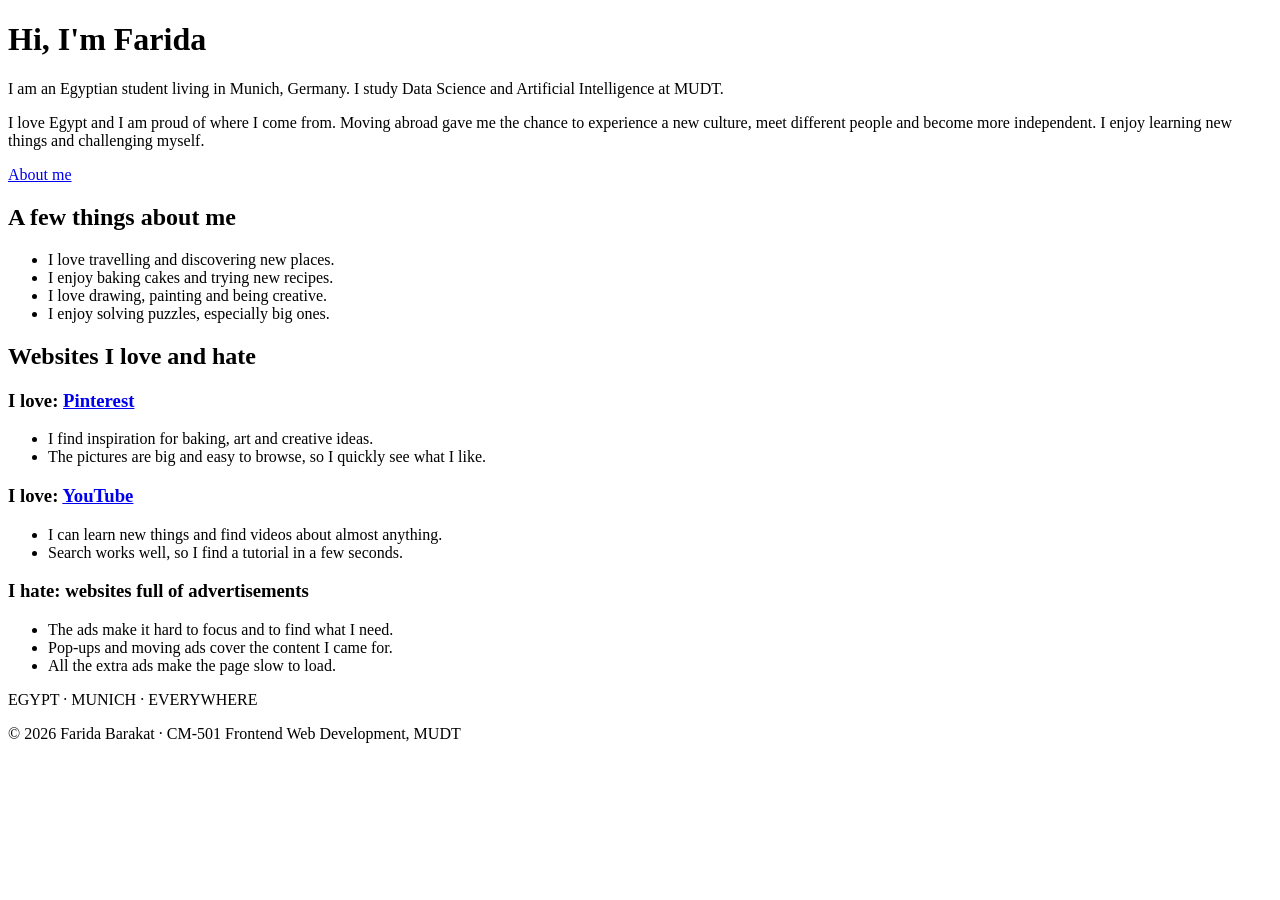
<file: epa1-profile-site/index.html>
<!DOCTYPE html>
<html lang="en">
<head>
    <meta charset="UTF-8">
    <meta name="viewport" content="width=device-width, initial-scale=1.0">
    <title>Farida – Home</title>
</head>
<body>
    <h1>Hi, I'm Farida</h1>
    <p>
        I am an Egyptian student living in Munich, Germany. I study Data Science and Artificial Intelligence at MUDT.
    </p>
    <p>
        I love Egypt and I am proud of where I come from. Moving abroad gave me the chance to experience a new culture,
        meet different people and become more independent. I enjoy learning new things and challenging myself.
    </p>
    <p>
        <a href="about.html">About me</a>
    </p>

    <h2>A few things about me</h2>
    <ul>
        <li>I love travelling and discovering new places.</li>
        <li>I enjoy baking cakes and trying new recipes.</li>
        <li>I love drawing, painting and being creative.</li>
        <li>I enjoy solving puzzles, especially big ones.</li>
    </ul>

    <h2>Websites I love and hate</h2>

    <h3>I love: <a href="https://www.pinterest.com/">Pinterest</a></h3>
    <ul>
        <li>I find inspiration for baking, art and creative ideas.</li>
        <li>The pictures are big and easy to browse, so I quickly see what I like.</li>
    </ul>

    <h3>I love: <a href="https://www.youtube.com/">YouTube</a></h3>
    <ul>
        <li>I can learn new things and find videos about almost anything.</li>
        <li>Search works well, so I find a tutorial in a few seconds.</li>
    </ul>

    <h3>I hate: websites full of advertisements</h3>
    <ul>
        <li>The ads make it hard to focus and to find what I need.</li>
        <li>Pop-ups and moving ads cover the content I came for.</li>
        <li>All the extra ads make the page slow to load.</li>
    </ul>

    <footer>
        <p>EGYPT · MUNICH · EVERYWHERE</p>
        <p>© 2026 Farida Barakat · CM-501 Frontend Web Development, MUDT</p>
    </footer>
</body>
</html>
</file>
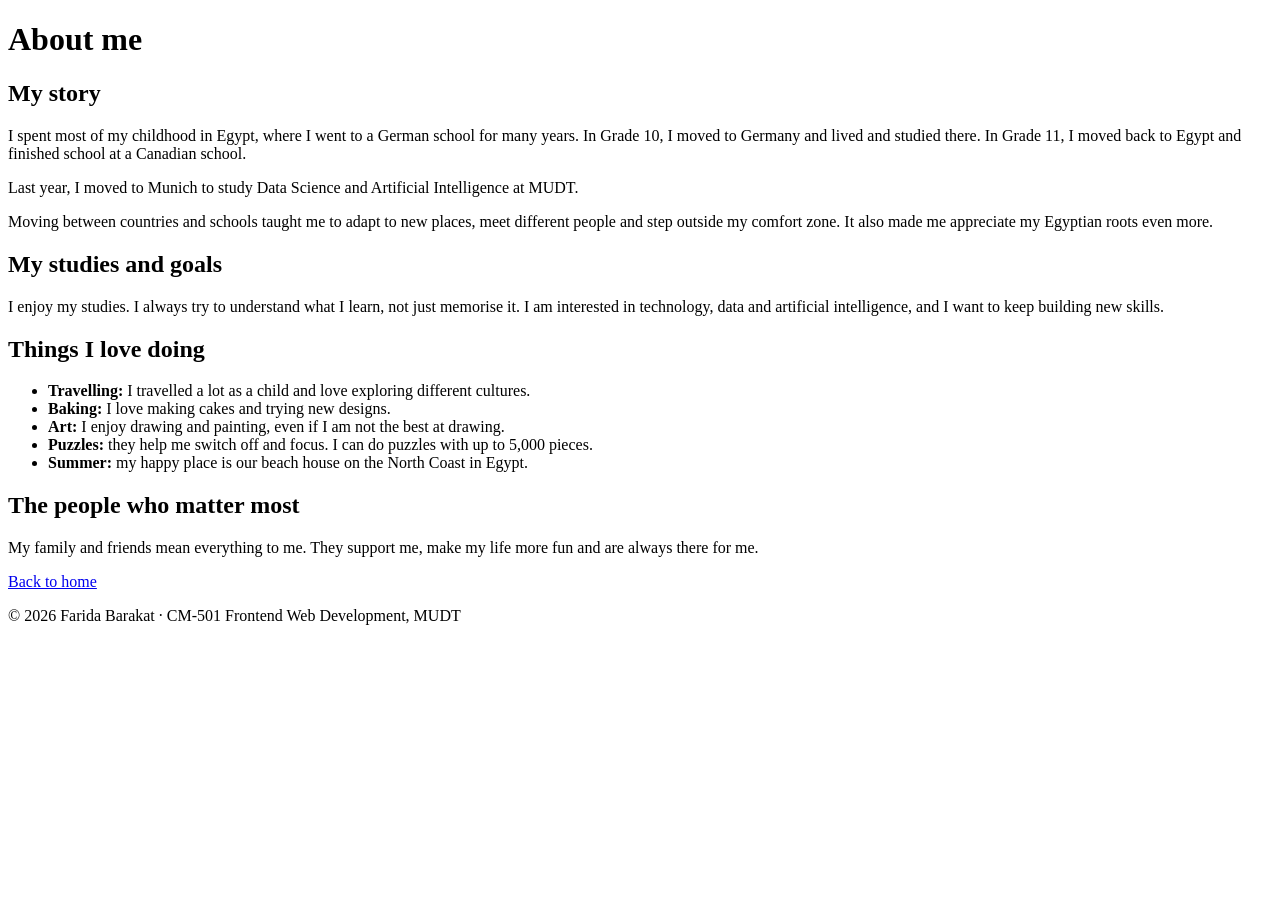
<file: epa1-profile-site/about.html>
<!DOCTYPE html>
<html lang="en">
<head>
    <meta charset="UTF-8">
    <meta name="viewport" content="width=device-width, initial-scale=1.0">
    <title>Farida – About</title>
</head>
<body>
    <h1>About me</h1>

    <h2>My story</h2>
    <p>
        I spent most of my childhood in Egypt, where I went to a German school for many years.
        In Grade 10, I moved to Germany and lived and studied there.
        In Grade 11, I moved back to Egypt and finished school at a Canadian school.
    </p>
    <p>
        Last year, I moved to Munich to study Data Science and Artificial Intelligence at MUDT.
    </p>
    <p>
        Moving between countries and schools taught me to adapt to new places, meet different people
        and step outside my comfort zone. It also made me appreciate my Egyptian roots even more.
    </p>

    <h2>My studies and goals</h2>
    <p>
        I enjoy my studies. I always try to understand what I learn, not just memorise it.
        I am interested in technology, data and artificial intelligence, and I want to keep building new skills.
    </p>

    <h2>Things I love doing</h2>
    <ul>
        <li><strong>Travelling:</strong> I travelled a lot as a child and love exploring different cultures.</li>
        <li><strong>Baking:</strong> I love making cakes and trying new designs.</li>
        <li><strong>Art:</strong> I enjoy drawing and painting, even if I am not the best at drawing.</li>
        <li><strong>Puzzles:</strong> they help me switch off and focus. I can do puzzles with up to 5,000 pieces.</li>
        <li><strong>Summer:</strong> my happy place is our beach house on the North Coast in Egypt.</li>
    </ul>

    <h2>The people who matter most</h2>
    <p>
        My family and friends mean everything to me. They support me, make my life more fun
        and are always there for me.
    </p>

    <p>
        <a href="index.html">Back to home</a>
    </p>
    <footer>
        <p>© 2026 Farida Barakat · CM-501 Frontend Web Development, MUDT</p>
    </footer>
</body>
</html>
</file>
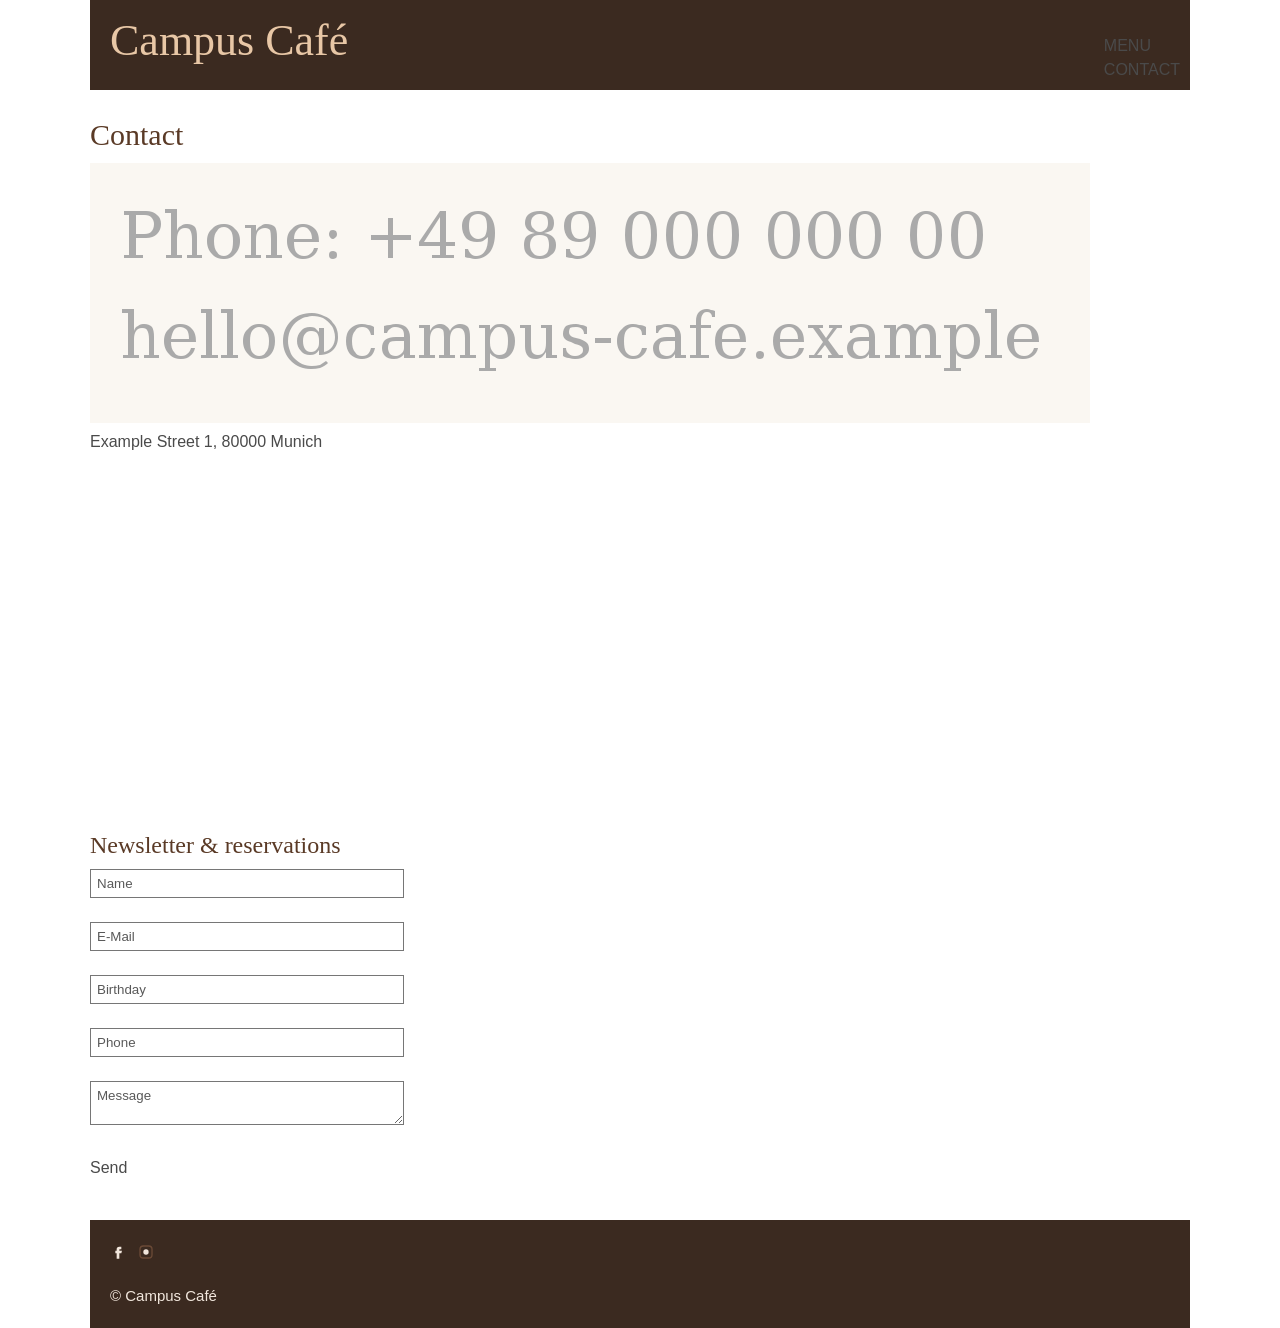
<file: epa2-campus-cafe/contact.html>
<!DOCTYPE html>
<html lang="en">
<head>
<meta charset="utf-8">
<meta name="viewport" content="width=device-width, initial-scale=1">
<title>Contact – Campus Café</title>
<link rel="stylesheet" href="before.css">
</head>
<body>
<!-- EPA 2 starter kit (CM-501). Built badly ON PURPOSE. Repair it: see epa2-assessment-brief. -->
<div id="wrap">
  <div class="top">
    <div class="logo">Campus Café</div>
    <div class="nav">
      <div onclick="location.href='menu.html'">MENU</div>
      <div onclick="location.href='contact.html'">CONTACT</div>
    </div>
  </div>
  <h1 class="h">Contact</h1>
  <img src="img/contact.png">
  <div>Example Street 1, 80000 Munich</div>
  <br>
  <iframe src="https://maps.google.com/maps?q=Munich&z=12&output=embed" width="1100" height="320" style="border:0"></iframe>

  <div class="h" style="font-size:24px">Newsletter &amp; reservations</div>
  <form action="https://campus-cafe.example/subscribe" method="get">
    <input type="text" name="name" placeholder="Name"><br><br>
    <input type="text" name="email" placeholder="E-Mail"><br><br>
    <input type="text" name="birthday" placeholder="Birthday"><br><br>
    <input type="text" name="phone" placeholder="Phone"><br><br>
    <textarea name="msg" placeholder="Message"></textarea><br><br>
    <div class="btn2" onclick="this.closest('form').submit()">Send</div>
  </form>
  <div class="foot">
    <a href="#"><svg viewBox="0 0 24 24"><path d="M14 8h3V4h-3c-2.8 0-4 1.7-4 4v2H8v4h2v8h4v-8h3l1-4h-4V8.5c0-.4.2-.5.5-.5z"/></svg></a>
    <a href="#"><svg viewBox="0 0 24 24"><circle cx="12" cy="12" r="4"/><rect x="3" y="3" width="18" height="18" rx="5" fill="none" stroke="#6b4a36" stroke-width="2"/></svg></a>
    <br><br>© Campus Café
  </div>
</div>
</body>
</html>
</file>
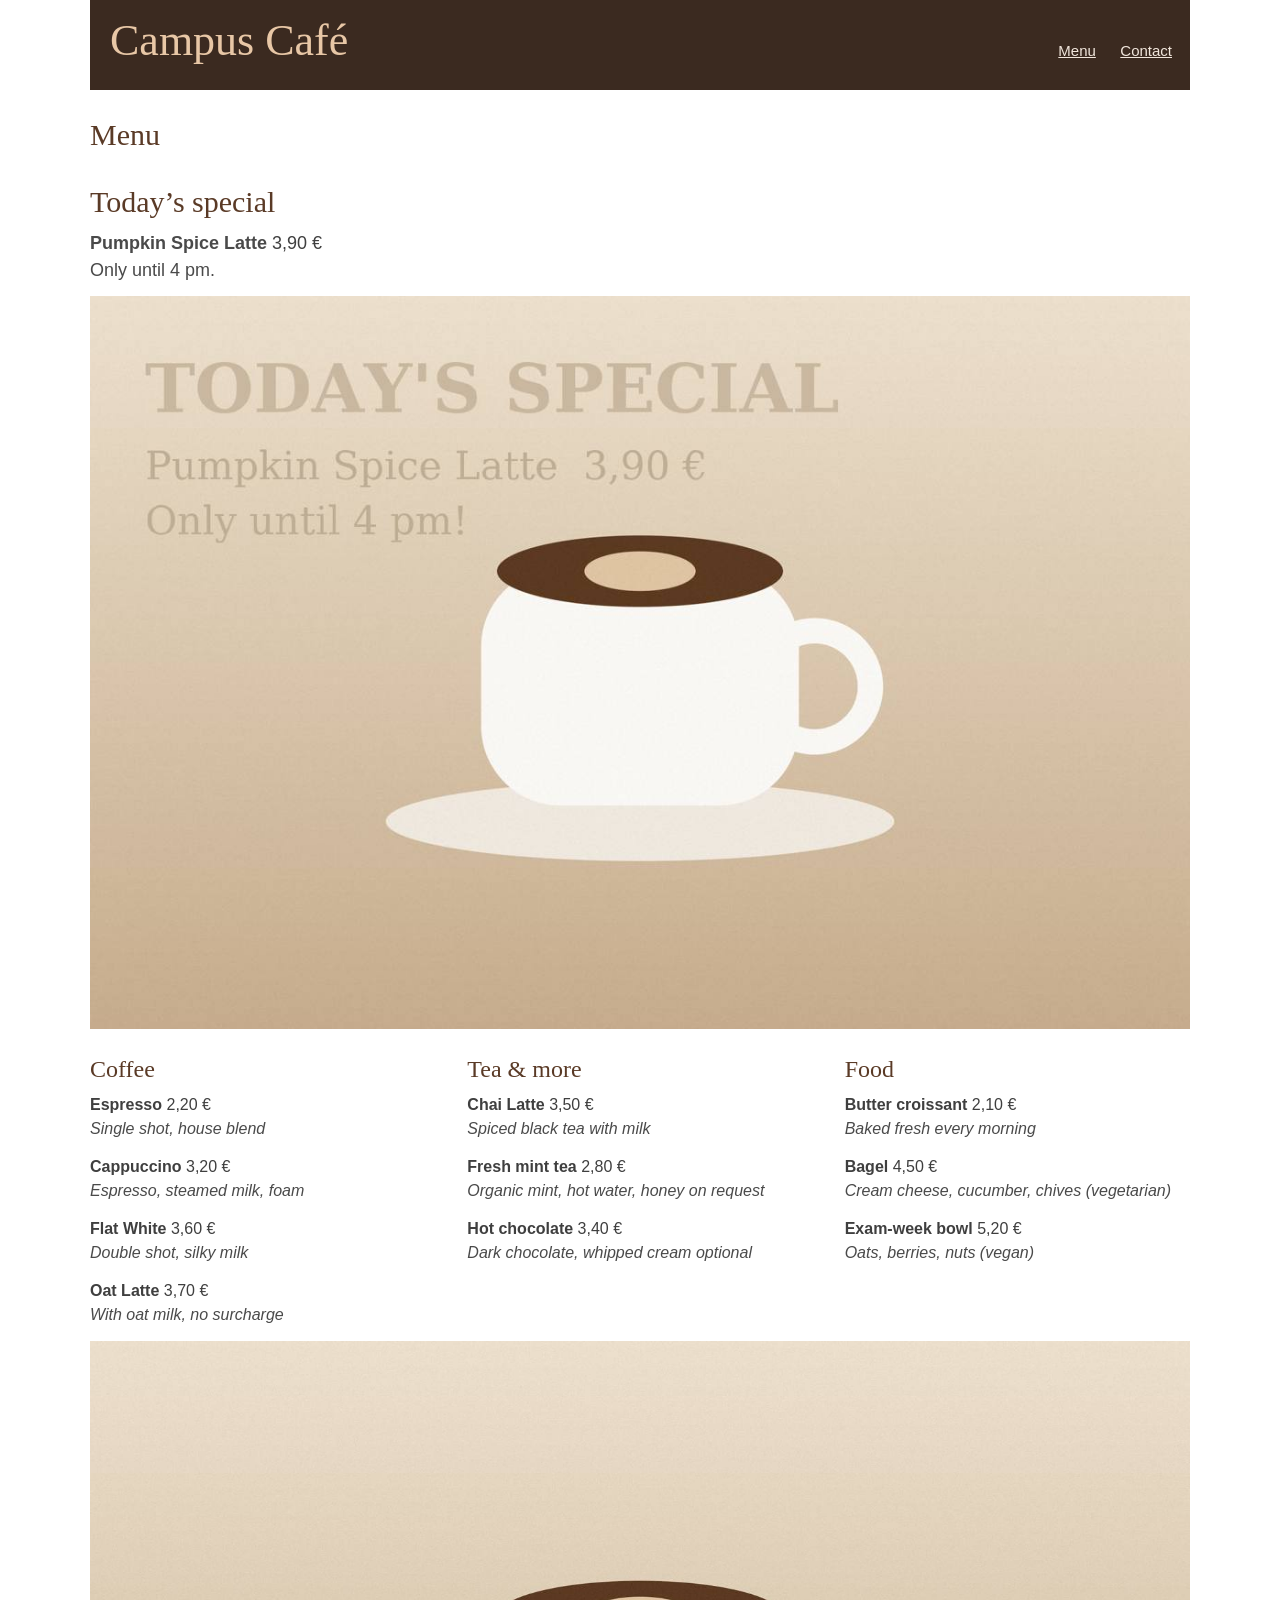
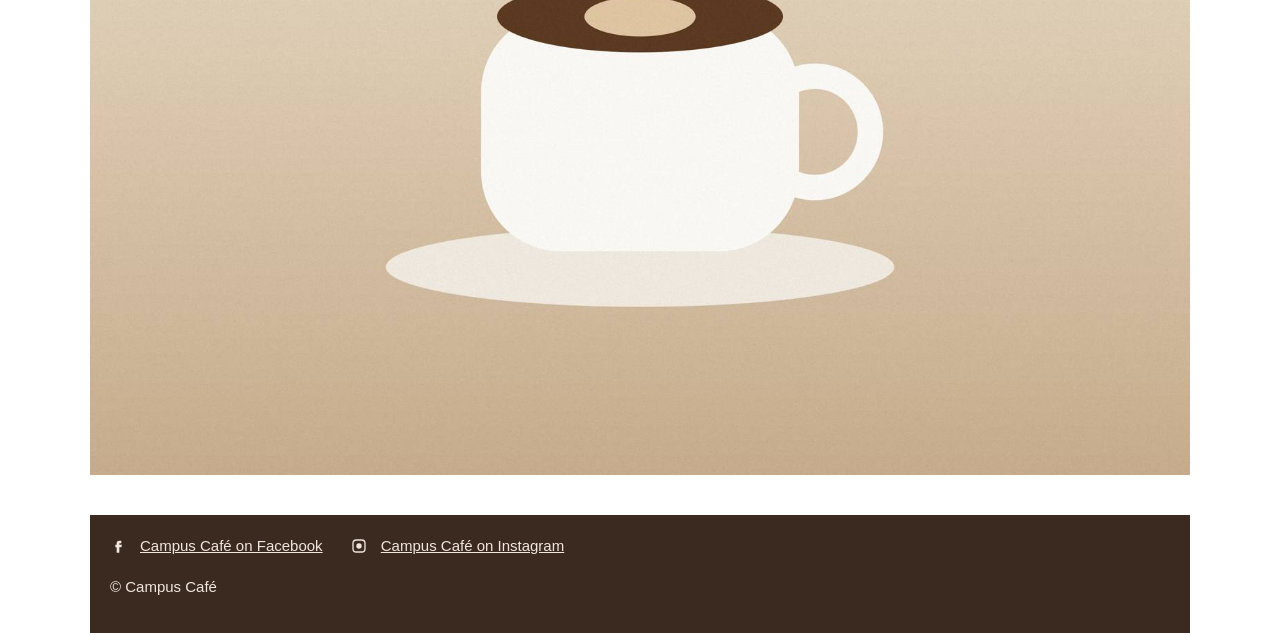
<file: epa2-campus-cafe/menu.html>
<!DOCTYPE html>
<html lang="en">
<head>
<meta charset="utf-8">
<meta name="viewport" content="width=device-width, initial-scale=1">
<title>Menu – Campus Café</title>
<link rel="stylesheet" href="before.css">
</head>
<body>
<a class="skip-link" href="#main">Skip to main content</a>
<div id="wrap">
  <header class="top">
    <p class="logo">Campus Café</p>
    <nav class="nav" aria-label="Main">
      <ul>
        <li><a href="menu.html" aria-current="page">Menu</a></li>
        <li><a href="contact.html">Contact</a></li>
      </ul>
    </nav>
  </header>
  <main id="main">
  <h1 class="h">Menu</h1>
  <section class="special" aria-labelledby="special-heading">
    <h2 class="h" id="special-heading">Today’s special</h2>
    <p class="special-text"><strong>Pumpkin Spice Latte</strong> <span class="price">3,90 €</span><br>
      Only until 4 pm.</p>
    <img src="img/special.jpg" alt="" width="1200" height="800">
  </section>
  <div class="menu-columns">
    <section class="menu-column" aria-labelledby="coffee-heading">
      <h2 class="h h-section" id="coffee-heading">Coffee</h2>
      <ul class="menu-list">
        <li>
          <span class="item-name">Espresso</span> <span class="price">2,20 €</span>
          <span class="item-desc">Single shot, house blend</span>
        </li>
        <li>
          <span class="item-name">Cappuccino</span> <span class="price">3,20 €</span>
          <span class="item-desc">Espresso, steamed milk, foam</span>
        </li>
        <li>
          <span class="item-name">Flat White</span> <span class="price">3,60 €</span>
          <span class="item-desc">Double shot, silky milk</span>
        </li>
        <li>
          <span class="item-name">Oat Latte</span> <span class="price">3,70 €</span>
          <span class="item-desc">With oat milk, no surcharge</span>
        </li>
      </ul>
    </section>
    <section class="menu-column" aria-labelledby="tea-heading">
      <h2 class="h h-section" id="tea-heading">Tea &amp; more</h2>
      <ul class="menu-list">
        <li>
          <span class="item-name">Chai Latte</span> <span class="price">3,50 €</span>
          <span class="item-desc">Spiced black tea with milk</span>
        </li>
        <li>
          <span class="item-name">Fresh mint tea</span> <span class="price">2,80 €</span>
          <span class="item-desc">Organic mint, hot water, honey on request</span>
        </li>
        <li>
          <span class="item-name">Hot chocolate</span> <span class="price">3,40 €</span>
          <span class="item-desc">Dark chocolate, whipped cream optional</span>
        </li>
      </ul>
    </section>
    <section class="menu-column" aria-labelledby="food-heading">
      <h2 class="h h-section" id="food-heading">Food</h2>
      <ul class="menu-list">
        <li>
          <span class="item-name">Butter croissant</span> <span class="price">2,10 €</span>
          <span class="item-desc">Baked fresh every morning</span>
        </li>
        <li>
          <span class="item-name">Bagel</span> <span class="price">4,50 €</span>
          <span class="item-desc">Cream cheese, cucumber, chives (vegetarian)</span>
        </li>
        <li>
          <span class="item-name">Exam-week bowl</span> <span class="price">5,20 €</span>
          <span class="item-desc">Oats, berries, nuts (vegan)</span>
        </li>
      </ul>
    </section>
  </div>
  <img class="photo" src="img/latte.jpg" alt="" width="1600" height="1067">
  </main>
  <footer class="foot">
    <ul class="social">
      <li>
        <a href="#">
          <svg viewBox="0 0 24 24" aria-hidden="true" focusable="false"><path d="M14 8h3V4h-3c-2.8 0-4 1.7-4 4v2H8v4h2v8h4v-8h3l1-4h-4V8.5c0-.4.2-.5.5-.5z"/></svg>
          <span>Campus Café on Facebook</span>
        </a>
      </li>
      <li>
        <a href="#">
          <svg viewBox="0 0 24 24" aria-hidden="true" focusable="false"><circle cx="12" cy="12" r="4"/><rect x="3" y="3" width="18" height="18" rx="5" fill="none" stroke="currentColor" stroke-width="2"/></svg>
          <span>Campus Café on Instagram</span>
        </a>
      </li>
    </ul>
    <p>© Campus Café</p>
  </footer>
</div>
</body>
</html>
</file>
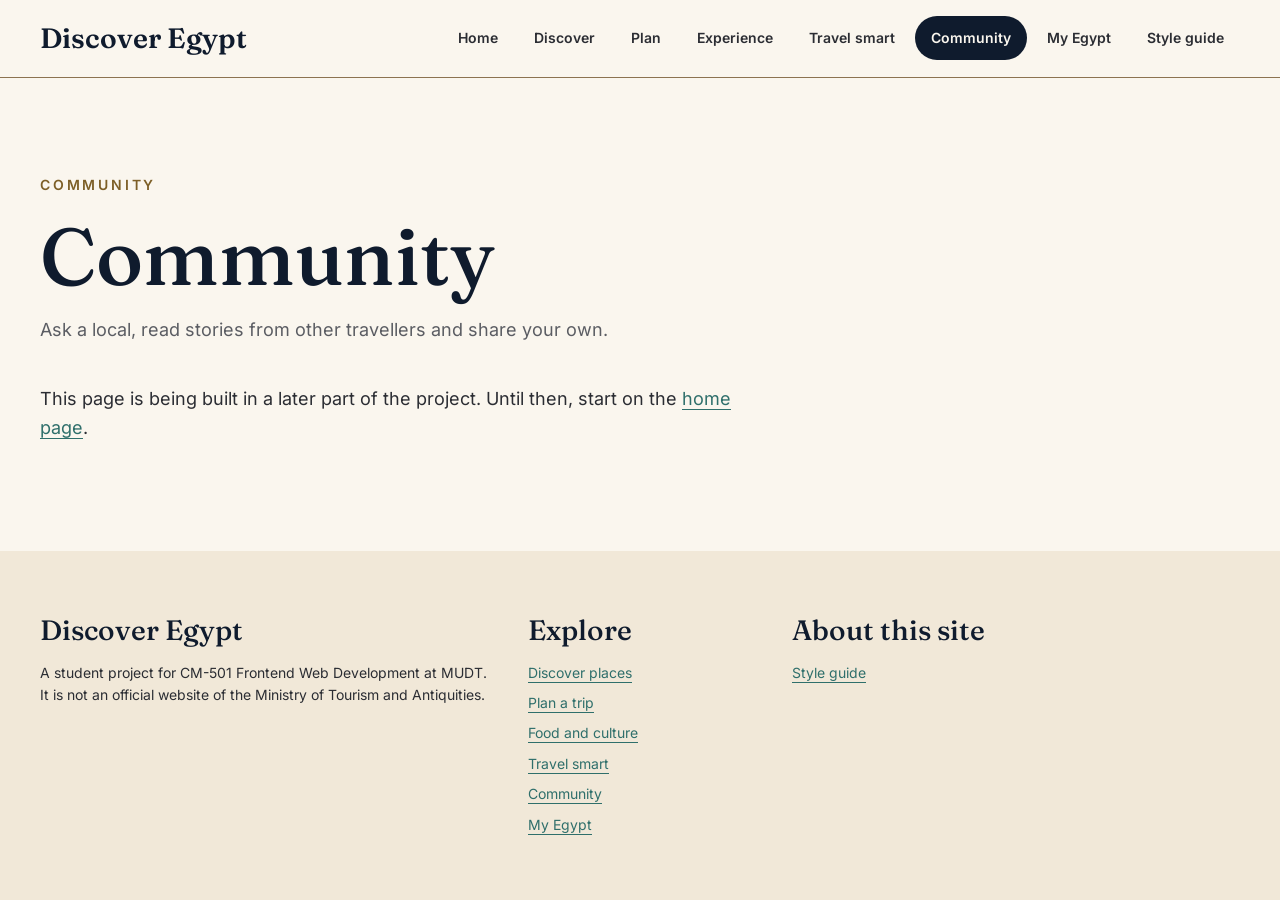
<file: project/community.html>
<!DOCTYPE html>
<html lang="en">
<head>
  <meta charset="utf-8">
  <meta name="viewport" content="width=device-width, initial-scale=1">
  <title>Community · Discover Egypt</title>
  <meta name="description" content="Ask a local, read stories from other travellers and share your own.">
  <link rel="preload" href="fonts/fraunces-latin-wght-normal.woff2" as="font" type="font/woff2" crossorigin>
  <link rel="stylesheet" href="css/tokens.css">
  <link rel="stylesheet" href="css/style.css">
</head><body>
  <a class="skip-link" href="#main">Skip to main content</a>

  <header class="site-header">
    <div class="container site-header__inner">
      <a class="logo" href="index.html">Discover Egypt</a>
      <nav class="nav" aria-label="Main">
        <ul class="nav__list">
          <li><a class="nav__link" href="index.html">Home</a></li>
          <li><a class="nav__link" href="discover.html">Discover</a></li>
          <li><a class="nav__link" href="plan.html">Plan</a></li>
          <li><a class="nav__link" href="experience.html">Experience</a></li>
          <li><a class="nav__link" href="travel-smart.html">Travel smart</a></li>
          <li><a class="nav__link" href="community.html" aria-current="page">Community</a></li>
          <li><a class="nav__link" href="my-egypt.html">My Egypt</a></li>
          <li><a class="nav__link" href="styleguide.html">Style guide</a></li>
        </ul>
      </nav>
    </div>
  </header>

  <main id="main">
    <section class="section" aria-labelledby="page-title">
      <div class="container">
        <div class="section__head">
          <p class="eyebrow">Community</p>
          <h1 id="page-title">Community</h1>
          <p class="lead">Ask a local, read stories from other travellers and share your own.</p>
        </div>
        <p>This page is being built in a later part of the project. Until then, start on the <a href="index.html">home page</a>.</p>
      </div>
    </section>
  </main>

  <footer class="site-footer">
    <div class="container">
      <div class="site-footer__grid">
        <div>
          <h2>Discover Egypt</h2>
          <p>A student project for CM-501 Frontend Web Development at MUDT. It is not an official website of the Ministry of Tourism and Antiquities.</p>
        </div>
        <div>
          <h2>Explore</h2>
          <ul>
            <li><a href="discover.html">Discover places</a></li>
            <li><a href="plan.html">Plan a trip</a></li>
            <li><a href="experience.html">Food and culture</a></li>
            <li><a href="travel-smart.html">Travel smart</a></li>
            <li><a href="community.html">Community</a></li>
            <li><a href="my-egypt.html">My Egypt</a></li>
          </ul>
        </div>
        <div>
          <h2>About this site</h2>
          <ul>
            <li><a href="styleguide.html">Style guide</a></li>
          </ul>
        </div>
      </div>
    </div>
  </footer>
</body>
</html>
</file>
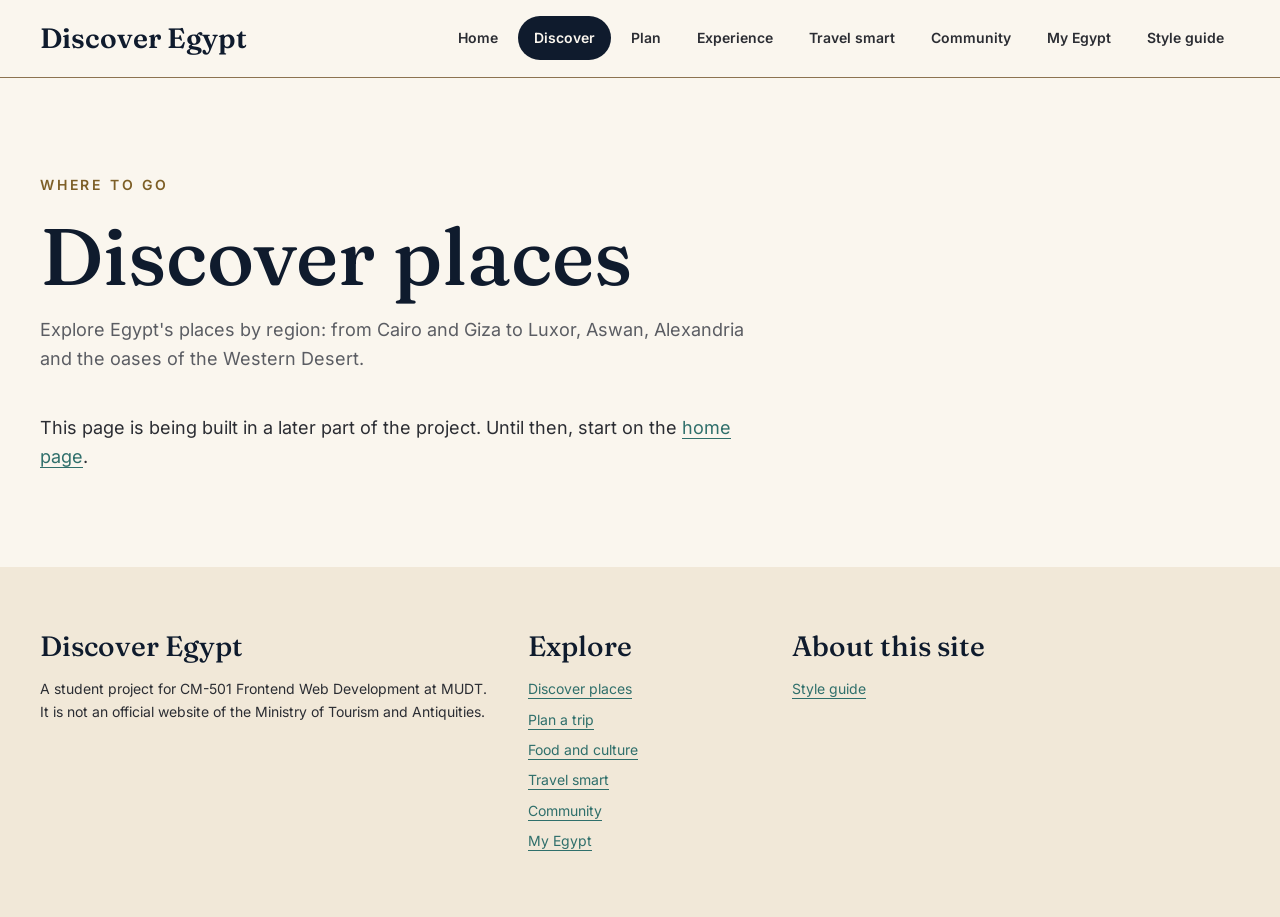
<file: project/discover.html>
<!DOCTYPE html>
<html lang="en">
<head>
  <meta charset="utf-8">
  <meta name="viewport" content="width=device-width, initial-scale=1">
  <title>Discover places · Discover Egypt</title>
  <meta name="description" content="Explore Egypt&#x27;s places by region: from Cairo and Giza to Luxor, Aswan, Alexandria and the oases of the Western Desert.">
  <link rel="preload" href="fonts/fraunces-latin-wght-normal.woff2" as="font" type="font/woff2" crossorigin>
  <link rel="stylesheet" href="css/tokens.css">
  <link rel="stylesheet" href="css/style.css">
</head><body>
  <a class="skip-link" href="#main">Skip to main content</a>

  <header class="site-header">
    <div class="container site-header__inner">
      <a class="logo" href="index.html">Discover Egypt</a>
      <nav class="nav" aria-label="Main">
        <ul class="nav__list">
          <li><a class="nav__link" href="index.html">Home</a></li>
          <li><a class="nav__link" href="discover.html" aria-current="page">Discover</a></li>
          <li><a class="nav__link" href="plan.html">Plan</a></li>
          <li><a class="nav__link" href="experience.html">Experience</a></li>
          <li><a class="nav__link" href="travel-smart.html">Travel smart</a></li>
          <li><a class="nav__link" href="community.html">Community</a></li>
          <li><a class="nav__link" href="my-egypt.html">My Egypt</a></li>
          <li><a class="nav__link" href="styleguide.html">Style guide</a></li>
        </ul>
      </nav>
    </div>
  </header>

  <main id="main">
    <section class="section" aria-labelledby="page-title">
      <div class="container">
        <div class="section__head">
          <p class="eyebrow">Where to go</p>
          <h1 id="page-title">Discover places</h1>
          <p class="lead">Explore Egypt&#x27;s places by region: from Cairo and Giza to Luxor, Aswan, Alexandria and the oases of the Western Desert.</p>
        </div>
        <p>This page is being built in a later part of the project. Until then, start on the <a href="index.html">home page</a>.</p>
      </div>
    </section>
  </main>

  <footer class="site-footer">
    <div class="container">
      <div class="site-footer__grid">
        <div>
          <h2>Discover Egypt</h2>
          <p>A student project for CM-501 Frontend Web Development at MUDT. It is not an official website of the Ministry of Tourism and Antiquities.</p>
        </div>
        <div>
          <h2>Explore</h2>
          <ul>
            <li><a href="discover.html">Discover places</a></li>
            <li><a href="plan.html">Plan a trip</a></li>
            <li><a href="experience.html">Food and culture</a></li>
            <li><a href="travel-smart.html">Travel smart</a></li>
            <li><a href="community.html">Community</a></li>
            <li><a href="my-egypt.html">My Egypt</a></li>
          </ul>
        </div>
        <div>
          <h2>About this site</h2>
          <ul>
            <li><a href="styleguide.html">Style guide</a></li>
          </ul>
        </div>
      </div>
    </div>
  </footer>
</body>
</html>
</file>
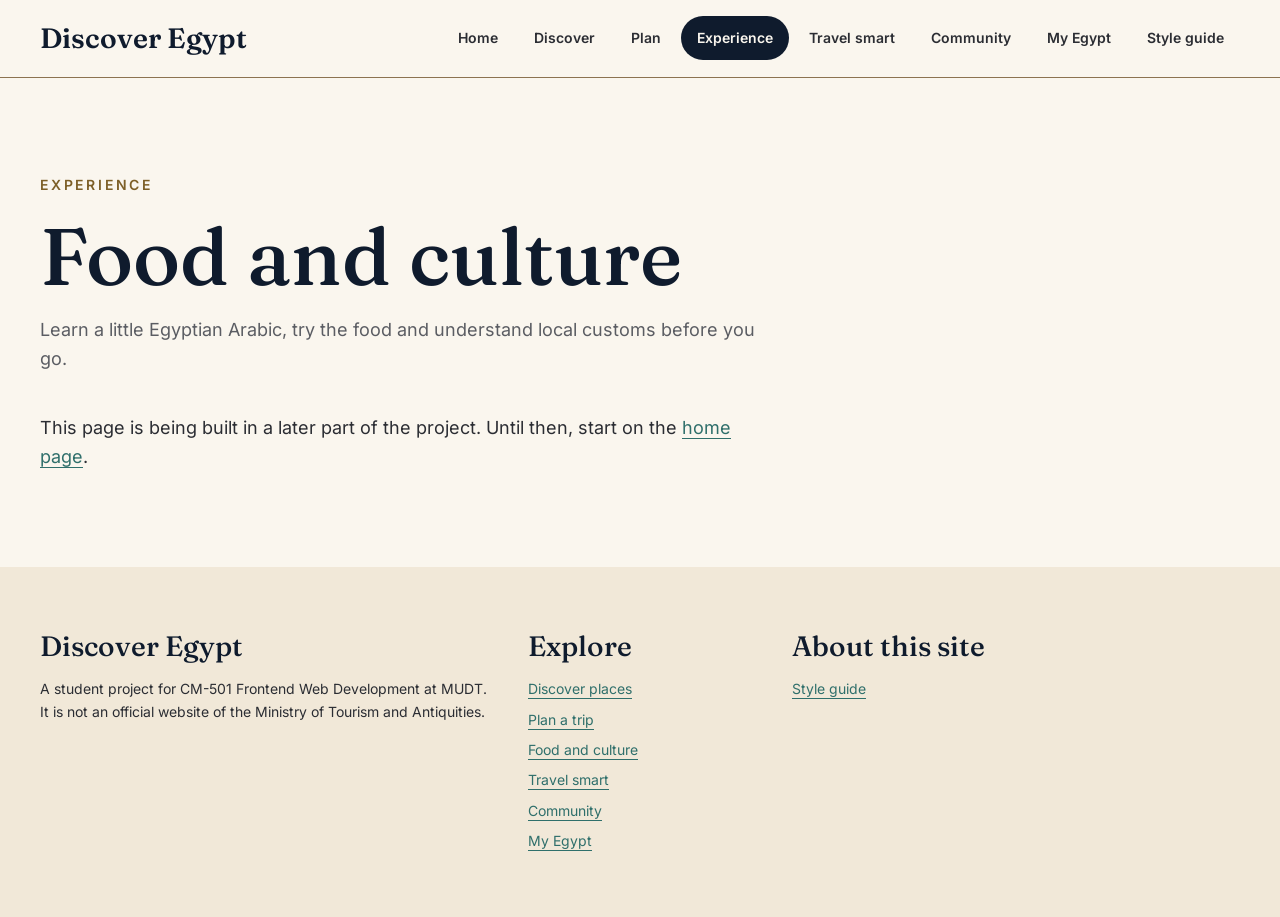
<file: project/experience.html>
<!DOCTYPE html>
<html lang="en">
<head>
  <meta charset="utf-8">
  <meta name="viewport" content="width=device-width, initial-scale=1">
  <title>Food and culture · Discover Egypt</title>
  <meta name="description" content="Learn a little Egyptian Arabic, try the food and understand local customs before you go.">
  <link rel="preload" href="fonts/fraunces-latin-wght-normal.woff2" as="font" type="font/woff2" crossorigin>
  <link rel="stylesheet" href="css/tokens.css">
  <link rel="stylesheet" href="css/style.css">
</head><body>
  <a class="skip-link" href="#main">Skip to main content</a>

  <header class="site-header">
    <div class="container site-header__inner">
      <a class="logo" href="index.html">Discover Egypt</a>
      <nav class="nav" aria-label="Main">
        <ul class="nav__list">
          <li><a class="nav__link" href="index.html">Home</a></li>
          <li><a class="nav__link" href="discover.html">Discover</a></li>
          <li><a class="nav__link" href="plan.html">Plan</a></li>
          <li><a class="nav__link" href="experience.html" aria-current="page">Experience</a></li>
          <li><a class="nav__link" href="travel-smart.html">Travel smart</a></li>
          <li><a class="nav__link" href="community.html">Community</a></li>
          <li><a class="nav__link" href="my-egypt.html">My Egypt</a></li>
          <li><a class="nav__link" href="styleguide.html">Style guide</a></li>
        </ul>
      </nav>
    </div>
  </header>

  <main id="main">
    <section class="section" aria-labelledby="page-title">
      <div class="container">
        <div class="section__head">
          <p class="eyebrow">Experience</p>
          <h1 id="page-title">Food and culture</h1>
          <p class="lead">Learn a little Egyptian Arabic, try the food and understand local customs before you go.</p>
        </div>
        <p>This page is being built in a later part of the project. Until then, start on the <a href="index.html">home page</a>.</p>
      </div>
    </section>
  </main>

  <footer class="site-footer">
    <div class="container">
      <div class="site-footer__grid">
        <div>
          <h2>Discover Egypt</h2>
          <p>A student project for CM-501 Frontend Web Development at MUDT. It is not an official website of the Ministry of Tourism and Antiquities.</p>
        </div>
        <div>
          <h2>Explore</h2>
          <ul>
            <li><a href="discover.html">Discover places</a></li>
            <li><a href="plan.html">Plan a trip</a></li>
            <li><a href="experience.html">Food and culture</a></li>
            <li><a href="travel-smart.html">Travel smart</a></li>
            <li><a href="community.html">Community</a></li>
            <li><a href="my-egypt.html">My Egypt</a></li>
          </ul>
        </div>
        <div>
          <h2>About this site</h2>
          <ul>
            <li><a href="styleguide.html">Style guide</a></li>
          </ul>
        </div>
      </div>
    </div>
  </footer>
</body>
</html>
</file>
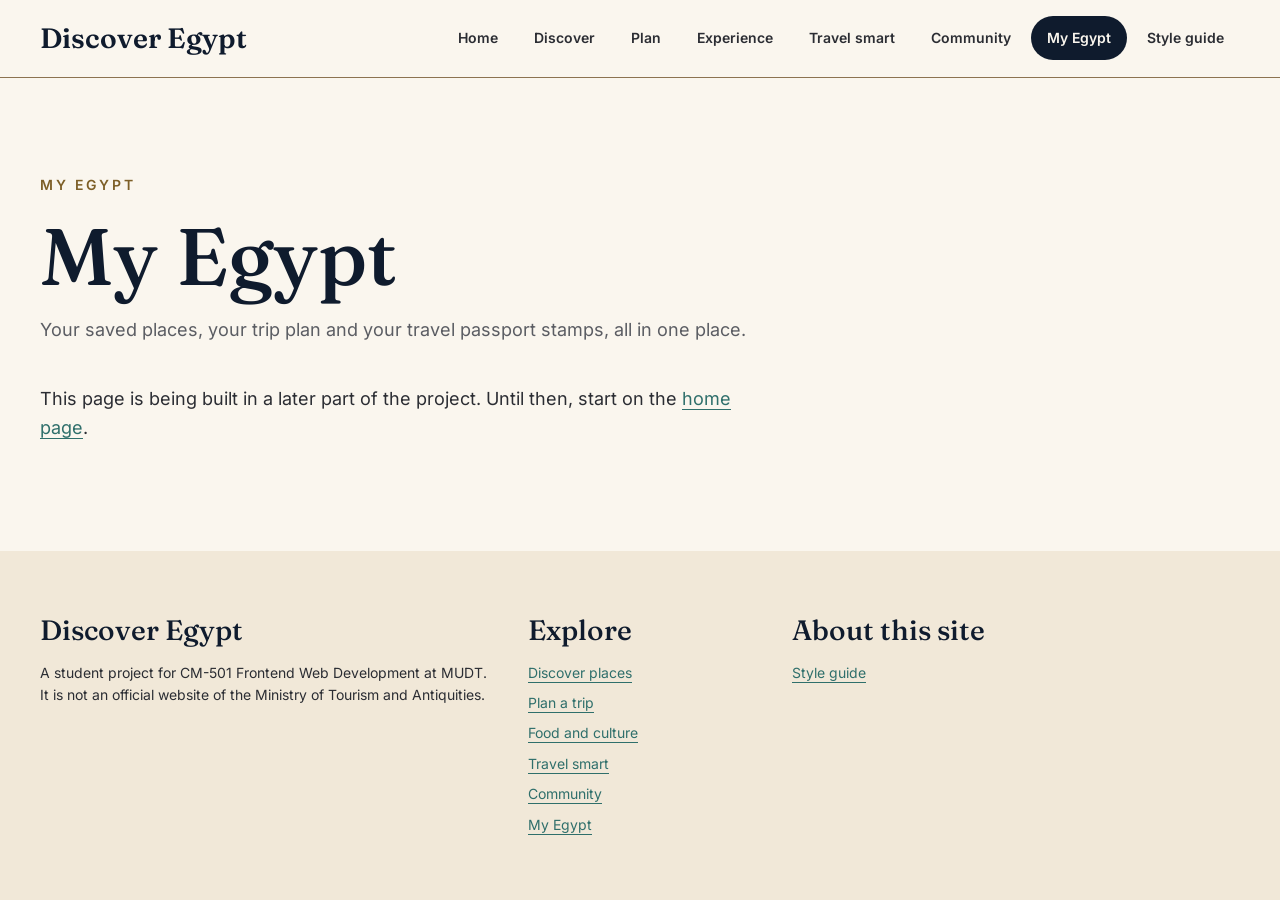
<file: project/my-egypt.html>
<!DOCTYPE html>
<html lang="en">
<head>
  <meta charset="utf-8">
  <meta name="viewport" content="width=device-width, initial-scale=1">
  <title>My Egypt · Discover Egypt</title>
  <meta name="description" content="Your saved places, your trip plan and your travel passport stamps, all in one place.">
  <link rel="preload" href="fonts/fraunces-latin-wght-normal.woff2" as="font" type="font/woff2" crossorigin>
  <link rel="stylesheet" href="css/tokens.css">
  <link rel="stylesheet" href="css/style.css">
</head><body>
  <a class="skip-link" href="#main">Skip to main content</a>

  <header class="site-header">
    <div class="container site-header__inner">
      <a class="logo" href="index.html">Discover Egypt</a>
      <nav class="nav" aria-label="Main">
        <ul class="nav__list">
          <li><a class="nav__link" href="index.html">Home</a></li>
          <li><a class="nav__link" href="discover.html">Discover</a></li>
          <li><a class="nav__link" href="plan.html">Plan</a></li>
          <li><a class="nav__link" href="experience.html">Experience</a></li>
          <li><a class="nav__link" href="travel-smart.html">Travel smart</a></li>
          <li><a class="nav__link" href="community.html">Community</a></li>
          <li><a class="nav__link" href="my-egypt.html" aria-current="page">My Egypt</a></li>
          <li><a class="nav__link" href="styleguide.html">Style guide</a></li>
        </ul>
      </nav>
    </div>
  </header>

  <main id="main">
    <section class="section" aria-labelledby="page-title">
      <div class="container">
        <div class="section__head">
          <p class="eyebrow">My Egypt</p>
          <h1 id="page-title">My Egypt</h1>
          <p class="lead">Your saved places, your trip plan and your travel passport stamps, all in one place.</p>
        </div>
        <p>This page is being built in a later part of the project. Until then, start on the <a href="index.html">home page</a>.</p>
      </div>
    </section>
  </main>

  <footer class="site-footer">
    <div class="container">
      <div class="site-footer__grid">
        <div>
          <h2>Discover Egypt</h2>
          <p>A student project for CM-501 Frontend Web Development at MUDT. It is not an official website of the Ministry of Tourism and Antiquities.</p>
        </div>
        <div>
          <h2>Explore</h2>
          <ul>
            <li><a href="discover.html">Discover places</a></li>
            <li><a href="plan.html">Plan a trip</a></li>
            <li><a href="experience.html">Food and culture</a></li>
            <li><a href="travel-smart.html">Travel smart</a></li>
            <li><a href="community.html">Community</a></li>
            <li><a href="my-egypt.html">My Egypt</a></li>
          </ul>
        </div>
        <div>
          <h2>About this site</h2>
          <ul>
            <li><a href="styleguide.html">Style guide</a></li>
          </ul>
        </div>
      </div>
    </div>
  </footer>
</body>
</html>
</file>
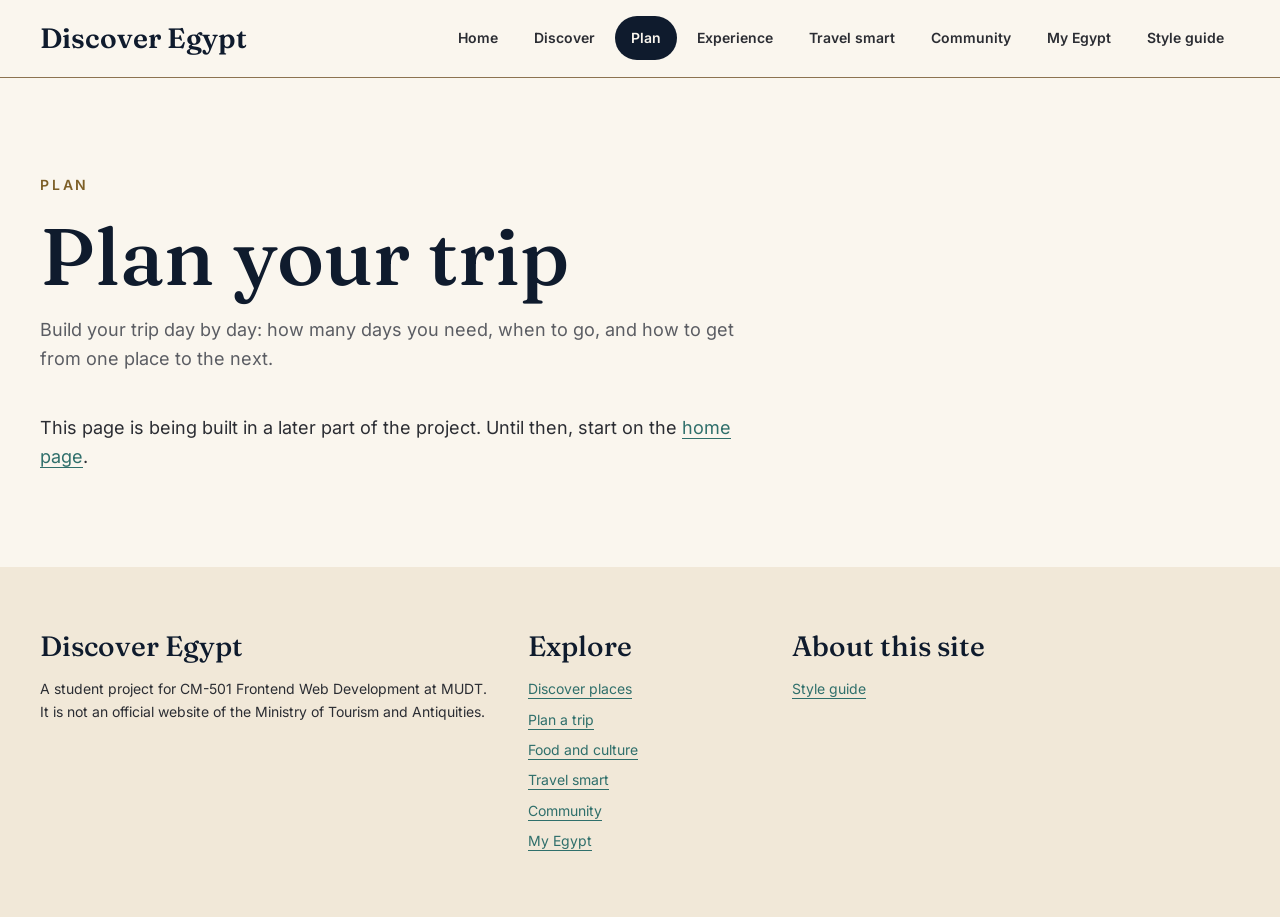
<file: project/plan.html>
<!DOCTYPE html>
<html lang="en">
<head>
  <meta charset="utf-8">
  <meta name="viewport" content="width=device-width, initial-scale=1">
  <title>Plan your trip · Discover Egypt</title>
  <meta name="description" content="Build your trip day by day: how many days you need, when to go, and how to get from one place to the next.">
  <link rel="preload" href="fonts/fraunces-latin-wght-normal.woff2" as="font" type="font/woff2" crossorigin>
  <link rel="stylesheet" href="css/tokens.css">
  <link rel="stylesheet" href="css/style.css">
</head><body>
  <a class="skip-link" href="#main">Skip to main content</a>

  <header class="site-header">
    <div class="container site-header__inner">
      <a class="logo" href="index.html">Discover Egypt</a>
      <nav class="nav" aria-label="Main">
        <ul class="nav__list">
          <li><a class="nav__link" href="index.html">Home</a></li>
          <li><a class="nav__link" href="discover.html">Discover</a></li>
          <li><a class="nav__link" href="plan.html" aria-current="page">Plan</a></li>
          <li><a class="nav__link" href="experience.html">Experience</a></li>
          <li><a class="nav__link" href="travel-smart.html">Travel smart</a></li>
          <li><a class="nav__link" href="community.html">Community</a></li>
          <li><a class="nav__link" href="my-egypt.html">My Egypt</a></li>
          <li><a class="nav__link" href="styleguide.html">Style guide</a></li>
        </ul>
      </nav>
    </div>
  </header>

  <main id="main">
    <section class="section" aria-labelledby="page-title">
      <div class="container">
        <div class="section__head">
          <p class="eyebrow">Plan</p>
          <h1 id="page-title">Plan your trip</h1>
          <p class="lead">Build your trip day by day: how many days you need, when to go, and how to get from one place to the next.</p>
        </div>
        <p>This page is being built in a later part of the project. Until then, start on the <a href="index.html">home page</a>.</p>
      </div>
    </section>
  </main>

  <footer class="site-footer">
    <div class="container">
      <div class="site-footer__grid">
        <div>
          <h2>Discover Egypt</h2>
          <p>A student project for CM-501 Frontend Web Development at MUDT. It is not an official website of the Ministry of Tourism and Antiquities.</p>
        </div>
        <div>
          <h2>Explore</h2>
          <ul>
            <li><a href="discover.html">Discover places</a></li>
            <li><a href="plan.html">Plan a trip</a></li>
            <li><a href="experience.html">Food and culture</a></li>
            <li><a href="travel-smart.html">Travel smart</a></li>
            <li><a href="community.html">Community</a></li>
            <li><a href="my-egypt.html">My Egypt</a></li>
          </ul>
        </div>
        <div>
          <h2>About this site</h2>
          <ul>
            <li><a href="styleguide.html">Style guide</a></li>
          </ul>
        </div>
      </div>
    </div>
  </footer>
</body>
</html>
</file>
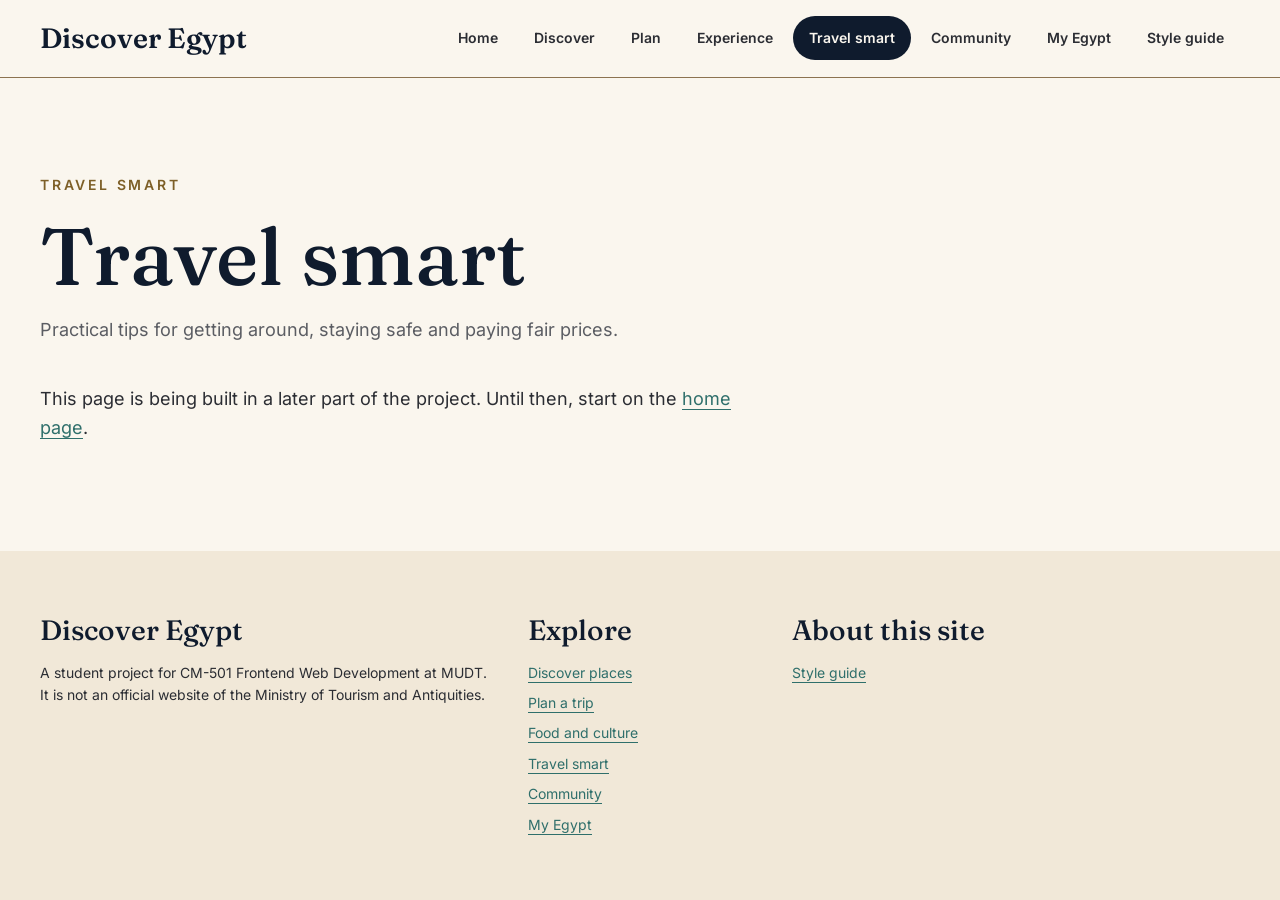
<file: project/travel-smart.html>
<!DOCTYPE html>
<html lang="en">
<head>
  <meta charset="utf-8">
  <meta name="viewport" content="width=device-width, initial-scale=1">
  <title>Travel smart · Discover Egypt</title>
  <meta name="description" content="Practical tips for getting around, staying safe and paying fair prices.">
  <link rel="preload" href="fonts/fraunces-latin-wght-normal.woff2" as="font" type="font/woff2" crossorigin>
  <link rel="stylesheet" href="css/tokens.css">
  <link rel="stylesheet" href="css/style.css">
</head><body>
  <a class="skip-link" href="#main">Skip to main content</a>

  <header class="site-header">
    <div class="container site-header__inner">
      <a class="logo" href="index.html">Discover Egypt</a>
      <nav class="nav" aria-label="Main">
        <ul class="nav__list">
          <li><a class="nav__link" href="index.html">Home</a></li>
          <li><a class="nav__link" href="discover.html">Discover</a></li>
          <li><a class="nav__link" href="plan.html">Plan</a></li>
          <li><a class="nav__link" href="experience.html">Experience</a></li>
          <li><a class="nav__link" href="travel-smart.html" aria-current="page">Travel smart</a></li>
          <li><a class="nav__link" href="community.html">Community</a></li>
          <li><a class="nav__link" href="my-egypt.html">My Egypt</a></li>
          <li><a class="nav__link" href="styleguide.html">Style guide</a></li>
        </ul>
      </nav>
    </div>
  </header>

  <main id="main">
    <section class="section" aria-labelledby="page-title">
      <div class="container">
        <div class="section__head">
          <p class="eyebrow">Travel smart</p>
          <h1 id="page-title">Travel smart</h1>
          <p class="lead">Practical tips for getting around, staying safe and paying fair prices.</p>
        </div>
        <p>This page is being built in a later part of the project. Until then, start on the <a href="index.html">home page</a>.</p>
      </div>
    </section>
  </main>

  <footer class="site-footer">
    <div class="container">
      <div class="site-footer__grid">
        <div>
          <h2>Discover Egypt</h2>
          <p>A student project for CM-501 Frontend Web Development at MUDT. It is not an official website of the Ministry of Tourism and Antiquities.</p>
        </div>
        <div>
          <h2>Explore</h2>
          <ul>
            <li><a href="discover.html">Discover places</a></li>
            <li><a href="plan.html">Plan a trip</a></li>
            <li><a href="experience.html">Food and culture</a></li>
            <li><a href="travel-smart.html">Travel smart</a></li>
            <li><a href="community.html">Community</a></li>
            <li><a href="my-egypt.html">My Egypt</a></li>
          </ul>
        </div>
        <div>
          <h2>About this site</h2>
          <ul>
            <li><a href="styleguide.html">Style guide</a></li>
          </ul>
        </div>
      </div>
    </div>
  </footer>
</body>
</html>
</file>
<file: epa2-campus-cafe/before.css>
/* EPA 2 starter kit: styles of the Campus Café "before" version. Built badly ON PURPOSE. */
body { margin: 0; background: #fff; font-family: 'Raleway', 'Helvetica Neue', Arial, sans-serif; font-weight: 400; font-size: 16px; line-height: 1.5; color: #4a4a4a; } /* 8.9:1 on white */
#wrap { width: 1100px; margin: 0 auto; }
.top { background: #3b2a20; height: 90px; position: relative; }
.logo { font-family: 'Lobster', 'Brush Script MT', cursive; font-size: 44px; color: #e8c7a6; position: absolute; left: 20px; top: 8px; margin: 0; }
.nav { position: absolute; right: 10px; top: 34px; }
.nav ul { list-style: none; margin: 0; padding: 0; }
.nav li { display: inline-block; }
.nav a { display: inline-block; margin-left: 4px; padding: 6px 8px; font-size: 15px; color: #f1e6dc; } /* 11.1:1 on #3b2a20 */
.nav a:hover { color: #fff; }
.h { font-family: 'Lobster', 'Brush Script MT', cursive; color: #5a3a26; font-size: 30px; margin: 22px 0 6px; font-weight: normal; }
button.btn2 { display: inline-block; border: 2px solid #5a3a26; background: #5a3a26; color: #fff; padding: 10px 22px; font-family: Georgia, serif; font-size: 16px; text-transform: uppercase; cursor: pointer; } /* 10.2:1 */
button.btn2:hover { background: #3b2a20; border-color: #3b2a20; }
.foot { background: #3b2a20; color: #f1e6dc; padding: 20px; margin-top: 40px; font-size: 15px; } /* 11.1:1 */
.foot a { color: #f1e6dc; }
.foot svg { width: 16px; height: 16px; fill: currentColor; margin-right: 8px; vertical-align: middle; }
input, textarea { border: 1px solid #767676; padding: 6px; width: 300px; color: #333; font-family: inherit; }
::placeholder { color: #595959; }

/* --- Visible keyboard focus (WCAG 2.4.7, 2.4.11, 1.4.11) --- */
a:focus-visible,
button:focus-visible,
input:focus-visible,
textarea:focus-visible,
select:focus-visible { outline: 3px solid #b45309; outline-offset: 2px; border-radius: 2px; }
.top a:focus-visible,
.foot a:focus-visible { outline-color: #ffd9a8; }

/* --- Skip link: hidden until it receives focus (WCAG 2.4.1) --- */
.skip-link { position: absolute; left: -9999px; top: 0; background: #3b2a20; color: #fff; padding: 10px 16px; z-index: 10; }
.skip-link:focus { left: 0; }

/* --- Menu layout after removing the layout table --- */
.menu-columns { display: flex; gap: 32px; align-items: flex-start; }
.menu-column { flex: 1; }
.h-section { font-size: 24px; }
.menu-list { list-style: none; margin: 0; padding: 0; }
.menu-list li { margin-bottom: 14px; }
.item-name { font-weight: 700; color: #3f3f3f; }
.price { color: #3f3f3f; white-space: nowrap; }
.item-desc { display: block; font-style: italic; }
.special-text { font-size: 18px; margin: 0 0 12px; }
.special img, .photo { max-width: 100%; height: auto; display: block; }

/* --- Footer social links --- */
.social { list-style: none; margin: 0 0 12px; padding: 0; }
.social li { display: inline-block; margin-right: 24px; }
.social a { display: inline-flex; align-items: center; gap: 6px; }

/* --- Respect a reduced-motion preference (WCAG 2.3.3) --- */
@media (prefers-reduced-motion: reduce) {
  *, *::before, *::after { animation-duration: 0.01ms !important; animation-iteration-count: 1 !important; transition-duration: 0.01ms !important; scroll-behavior: auto !important; }
}

/* --- Helper: available to screen readers, not shown on screen --- */
.visually-hidden { position: absolute; width: 1px; height: 1px; margin: -1px; padding: 0; overflow: hidden; clip: rect(0 0 0 0); white-space: nowrap; border: 0; }

/* --- Contact page --- */
.contact-details { font-style: normal; margin: 0 0 16px; }
.contact-details a { color: #5a3a26; } /* 10.2:1 on white */
.field { margin: 0 0 18px; }
.field label { display: block; font-weight: 700; color: #3f3f3f; margin-bottom: 4px; }
.field input, .field textarea { display: block; max-width: 100%; }
.field textarea { width: 420px; }
.hint { display: block; margin-top: 4px; font-size: 14px; color: #595959; } /* 7:1 on white */
.form-intro { margin: 0 0 18px; }
abbr[title] { text-decoration: none; color: #a4262c; } /* 5.6:1 on white */
</file>
<file: project/css/tokens.css>
/* =========================================================
   Discover Egypt · Design tokens
   Every colour, size and space on the site comes from here.
   Defined once, used everywhere with var(--name).
   ========================================================= */

:root {
  /* The site follows the visitor's system setting: light or dark.
     light-dark(A, B) picks A in light mode and B in dark mode. */
  color-scheme: light dark;

  /* ---------- Colour ----------
     Contrast ratios (WCAG 2.2) are listed in styleguide.html. */
  --color-text: light-dark(#2b2d33, #f1e8d8);          /* body text */
  --color-text-muted: light-dark(#5b5d63, #c3c6cc);    /* captions, meta */
  --color-heading: light-dark(#0f1b2d, #faf6ee);       /* h1–h3 */
  --color-bg: light-dark(#faf6ee, #0f1b2d);            /* page: ivory / midnight */
  --color-surface: light-dark(#ffffff, #1b2b44);       /* cards */
  --color-surface-alt: light-dark(#f1e8d8, #0a1220);   /* alternate sections */
  --color-brand: light-dark(#0f1b2d, #e4c486);         /* primary button fill */
  --color-brand-hover: light-dark(#1b2b44, #f0dcb0);
  --color-on-brand: light-dark(#faf6ee, #0f1b2d);      /* text on brand */
  --color-accent: #e4c486;                             /* gold: one main action on photos */
  --color-accent-hover: #f0dcb0;
  --color-on-accent: #0f1b2d;
  --color-accent-ink: light-dark(#7d5f27, #e4c486);    /* gold as text (eyebrows) */
  --color-link: light-dark(#2f6f6b, #7cc4bd);          /* Nile turquoise: links and focus */
  --color-border: light-dark(#8c7350, #8a97ab);        /* form borders, ≥ 3:1 */
  --color-error: light-dark(#a3321f, #f28b78);
  --color-on-photo: #faf6ee;                           /* text on the hero photo */
  --color-scrim: rgb(10 18 32 / 0.85);                 /* dark layer under text on photos */
  --color-scrim-clear: rgb(10 18 32 / 0.15);

  /* ---------- Typography ---------- */
  --font-display: "Fraunces", Georgia, "Times New Roman", serif;
  --font-body: "Inter", system-ui, -apple-system, "Segoe UI", sans-serif;

  /* Type scale: 5 steps. Headings are fluid with clamp(min, preferred, max).
     The rem part keeps zoom working; the vw part grows with the screen. */
  --font-size-small: 0.875rem;                                  /* 14 px */
  --font-size-body: clamp(1rem, 0.95rem + 0.25vw, 1.125rem);    /* 16 → 18 px */
  --font-size-h3: clamp(1.375rem, 1.2rem + 0.75vw, 1.75rem);    /* 22 → 28 px */
  --font-size-h2: clamp(1.875rem, 1.4rem + 2vw, 3rem);          /* 30 → 48 px */
  --font-size-h1: clamp(2.5rem, 1.5rem + 4.5vw, 5rem);          /* 40 → 80 px */

  --line-height-tight: 1.1;   /* headings */
  --line-height-snug: 1.4;    /* large quotes */
  --line-height-body: 1.6;    /* paragraphs */
  --tracking-eyebrow: 0.2em;  /* letter spacing of the small label above headings */
  --measure: 65ch;            /* readable line length ≈ 65 characters */
  --measure-lead: 35ch;       /* short hero subline */
  --measure-heading: 15ch;    /* big headline: 2–3 short lines */

  /* ---------- Spacing: 7 steps ----------
     Only these values are used for margin, padding and gap. */
  --space-1: 0.25rem;   /*  4 px */
  --space-2: 0.5rem;    /*  8 px */
  --space-3: 1rem;      /* 16 px */
  --space-4: 1.5rem;    /* 24 px */
  --space-5: 2.5rem;    /* 40 px */
  --space-6: 4rem;      /* 64 px */
  --space-7: 6rem;      /* 96 px */

  /* ---------- Shape ---------- */
  --radius-small: 0.75rem;    /* inputs */
  --radius-card: 1.25rem;     /* cards */
  --radius-pill: 50rem;       /* buttons, nav links */
  --border-thin: 0.0625rem;   /* 1 px */
  --border-thick: 0.125rem;   /* 2 px: inputs, outline buttons */
  --focus-ring: 0.1875rem;    /* 3 px focus outline */
  --target-min: 2.75rem;      /* 44 px: smallest click / tap target */

  /* ---------- Layout ---------- */
  --container-max: 80rem;     /* 1280 px: widest content */
  --field-max: 30rem;         /* widest form input */
  --shadow-card: 0 0.0625rem 0 rgb(15 27 45 / 0.04), 0 1.25rem 2.5rem -1.75rem rgb(15 27 45 / 0.35);
  --duration: 250ms;          /* hover and colour changes */
}

/* Theme override classes: used on the style guide to show both themes. */
.theme-light { color-scheme: light; }
.theme-dark { color-scheme: dark; }
</file>
<file: project/css/style.css>
/* =========================================================
   Discover Egypt · Styles
   Mobile first: the base rules are for small screens.
   Two breakpoints add layout for bigger screens:
     40rem (640 px)  – room for 2 cards side by side
     64rem (1024 px) – room for 3 cards per row and a 2-column intro
   Media queries cannot use var(), so the values are written here
   and documented in styleguide.html.
   ========================================================= */

/* ---------- 1. Fonts (self-hosted, no Google request) ---------- */
@font-face {
  font-family: "Fraunces";
  src: url("../fonts/fraunces-latin-wght-normal.woff2") format("woff2");
  font-weight: 100 900;
  font-style: normal;
  font-display: swap;
}
@font-face {
  font-family: "Fraunces";
  src: url("../fonts/fraunces-latin-wght-italic.woff2") format("woff2");
  font-weight: 100 900;
  font-style: italic;
  font-display: swap;
}
@font-face {
  font-family: "Inter";
  src: url("../fonts/inter-latin-wght-normal.woff2") format("woff2");
  font-weight: 100 900;
  font-style: normal;
  font-display: swap;
}

/* ---------- 2. Base ---------- */
*,
*::before,
*::after {
  box-sizing: border-box;
}

html {
  -webkit-text-size-adjust: 100%;
  text-size-adjust: 100%;
}

body {
  margin: 0;
  /* Page layout with Grid: header, main, footer. Main takes the free space. */
  display: grid;
  grid-template-rows: auto 1fr auto;
  grid-template-columns: minmax(0, 1fr); /* lets columns shrink below the image width */
  min-height: 100vh;
  background: var(--color-bg);
  color: var(--color-text);
  font-family: var(--font-body);
  font-size: var(--font-size-body);
  line-height: var(--line-height-body);
}

h1,
h2,
h3 {
  margin: 0;
  font-family: var(--font-display);
  font-weight: 500;
  line-height: var(--line-height-tight);
  color: var(--color-heading);
  text-wrap: balance;
}
h1 { font-size: var(--font-size-h1); }
h2 { font-size: var(--font-size-h2); }
h3 { font-size: var(--font-size-h3); }

p {
  margin: 0;
  max-width: var(--measure);
}

img {
  display: block;
  max-width: 100%;
  height: auto;
}

a {
  color: var(--color-link);
  text-underline-offset: var(--space-1);
}

/* One visible focus style for every interactive element */
:focus-visible,
.is-focus {
  outline: var(--focus-ring) solid var(--color-link);
  outline-offset: var(--focus-ring);
}

@media (prefers-reduced-motion: reduce) {
  *,
  *::before,
  *::after {
    transition-duration: 0.01ms !important;
  }
}

/* The .is-hover and .is-focus classes only exist so the style guide
   can show a state without a mouse. The site itself never uses them. */

/* ---------- 3. Layout helpers ---------- */
.container {
  width: 100%;
  max-width: var(--container-max);
  margin-inline: auto;
  padding-inline: var(--space-4);
}

.section {
  padding-block: var(--space-6);
}
.section--alt {
  background: var(--color-surface-alt);
}

.section__head {
  display: grid;
  gap: var(--space-3);
  margin-bottom: var(--space-5);
}

.skip-link {
  position: absolute;
  left: var(--space-3);
  top: calc(-1 * var(--space-7));
  z-index: 10;
  padding: var(--space-3);
  border-radius: var(--radius-small);
  background: var(--color-brand);
  color: var(--color-on-brand);
}
.skip-link:focus {
  top: var(--space-3);
}

/* ---------- 4. Header and navigation ---------- */
.site-header {
  border-bottom: var(--border-thin) solid var(--color-border);
  background: var(--color-bg);
}
.site-header__inner {
  display: flex;
  flex-wrap: wrap;
  align-items: center;
  justify-content: space-between;
  gap: var(--space-2) var(--space-4);
  padding-block: var(--space-3);
}

.logo {
  display: inline-flex;
  align-items: center;
  min-height: var(--target-min);
  font-family: var(--font-display);
  font-size: var(--font-size-h3);
  font-weight: 600;
  color: var(--color-heading);
  text-decoration: none;
}

.nav__list {
  display: flex;
  flex-wrap: wrap;
  gap: var(--space-1);
  margin: 0;
  padding: 0;
  list-style: none;
}

.nav__link {
  display: inline-flex;
  align-items: center;
  min-height: var(--target-min);
  padding-inline: var(--space-3);
  border-radius: var(--radius-pill);
  color: var(--color-text);
  font-size: var(--font-size-small);
  font-weight: 600;
  text-decoration: none;
  transition: background-color var(--duration) ease;
}
.nav__link:hover,
.nav__link.is-hover {
  background: var(--color-surface-alt);
}
.nav__link[aria-current="page"] {
  background: var(--color-brand);
  color: var(--color-on-brand);
}

/* ---------- 5. Hero ---------- */
/* Photo and text sit in the same grid cell, on top of each other. */
.hero {
  display: grid;
  grid-template-columns: minmax(0, 1fr);
  min-height: 85vh;
  background: var(--color-scrim);
}
.hero > * {
  grid-area: 1 / 1;
}
.hero__photo {
  width: 100%;
  height: 100%;
  object-fit: cover;
}
.hero__content {
  display: grid;
  align-content: end;
  padding-block: var(--space-7) var(--space-6);
  /* Solid dark layer behind all text, clear only in the empty top padding. */
  background: linear-gradient(
    to top,
    var(--color-scrim) calc(100% - var(--space-7)),
    var(--color-scrim-clear)
  );
  color: var(--color-on-photo);
}
.hero__inner {
  display: grid;
  gap: var(--space-4);
}
.hero__content h1 {
  color: var(--color-on-photo);
  max-width: var(--measure-heading);
}
.hero__content .eyebrow {
  color: var(--color-accent);
}
.hero__lead {
  font-family: var(--font-display);
  font-style: italic;
  font-size: var(--font-size-h3);
  max-width: var(--measure-lead);
}
.hero__actions {
  display: flex;
  flex-wrap: wrap;
  gap: var(--space-3);
}

/* ---------- 6. Grids of cards ---------- */
.card-grid {
  display: grid;
  grid-template-columns: minmax(0, 1fr);
  gap: var(--space-4);
  margin: 0;
  padding: 0;
  list-style: none;
}

.dish-grid {
  display: grid;
  grid-template-columns: minmax(0, 1fr);
  gap: var(--space-4);
  margin: 0;
  padding: 0;
  list-style: none;
}

/* ---------- 7. Intro ---------- */
.intro {
  display: grid;
  gap: var(--space-4);
}
.intro__quote {
  font-family: var(--font-display);
  font-size: var(--font-size-h3);
  line-height: var(--line-height-snug);
  color: var(--color-heading);
}

/* ---------- 8. Footer ---------- */
.site-footer {
  padding-block: var(--space-6);
  background: var(--color-surface-alt);
  font-size: var(--font-size-small);
}
.site-footer__grid {
  display: grid;
  gap: var(--space-5);
}
.site-footer h2 {
  font-size: var(--font-size-h3);
  margin-bottom: var(--space-3);
}
.site-footer ul {
  display: grid;
  gap: var(--space-2);
  margin: 0;
  padding: 0;
  list-style: none;
}
.site-footer__bottom {
  margin-top: var(--space-5);
  color: var(--color-text-muted);
}

/* =========================================================
   COMPONENTS
   ========================================================= */

/* ---------- Eyebrow: small label above a heading ---------- */
.eyebrow {
  font-size: var(--font-size-small);
  font-weight: 600;
  letter-spacing: var(--tracking-eyebrow);
  text-transform: uppercase;
  color: var(--color-accent-ink);
}

.lead {
  color: var(--color-text-muted);
}

/* ---------- Button ---------- */
.btn {
  display: inline-flex;
  align-items: center;
  justify-content: center;
  gap: var(--space-2);
  min-height: var(--target-min);
  padding: var(--space-2) var(--space-4);
  border: var(--border-thick) solid transparent;
  border-radius: var(--radius-pill);
  font: inherit;
  font-weight: 600;
  text-decoration: none;
  cursor: pointer;
  transition:
    background-color var(--duration) ease,
    border-color var(--duration) ease;
}

/* Primary: main action on light backgrounds */
.btn--primary {
  background: var(--color-brand);
  color: var(--color-on-brand);
}
.btn--primary:hover,
.btn--primary.is-hover {
  background: var(--color-brand-hover);
}

/* Gold: the one main action on a photo */
.btn--gold {
  background: var(--color-accent);
  color: var(--color-on-accent);
}
.btn--gold:hover,
.btn--gold.is-hover {
  background: var(--color-accent-hover);
}

/* Outline: second action on a photo */
.btn--outline {
  border-color: var(--color-on-photo);
  background: transparent;
  color: var(--color-on-photo);
}
.btn--outline:hover,
.btn--outline.is-hover {
  background: var(--color-on-photo);
  color: var(--color-on-accent);
}

.btn:disabled,
.btn[aria-disabled="true"] {
  opacity: 0.5;
  cursor: not-allowed;
}

/* ---------- Place card ---------- */
.card {
  position: relative;
  display: grid;
  height: 100%;
  overflow: hidden;
  border-radius: var(--radius-card);
  background: var(--color-surface);
  box-shadow: var(--shadow-card);
  transition: transform var(--duration) ease;
}
.card__photo {
  width: 100%;
  aspect-ratio: 4 / 3;
  object-fit: cover;
}
.card__body {
  display: grid;
  align-content: start;
  gap: var(--space-2);
  padding: var(--space-4);
}
.card__meta {
  font-size: var(--font-size-small);
  color: var(--color-text-muted);
}
.card__link {
  color: inherit;
  text-decoration: none;
}
/* The link covers the whole card, so the whole card is clickable. */
.card__link::after {
  content: "";
  position: absolute;
  inset: 0;
}
.card:hover,
.card.is-hover {
  transform: translateY(calc(-1 * var(--space-1)));
}
.card:hover .card__link,
.card.is-hover .card__link {
  text-decoration: underline;
}
.card:focus-within,
.card.is-focus {
  outline: var(--focus-ring) solid var(--color-link);
  outline-offset: var(--focus-ring);
}
.card__link:focus-visible {
  outline: none; /* the whole card shows the ring instead */
}

/* ---------- Dish card (uses a container query) ---------- */
/* Each list item is a container. The card looks at ITS OWN width,
   not the screen: narrow = photo on top, wide = photo on the left. */
.dish-grid > li {
  container-type: inline-size;
}
.dish {
  display: grid;
  height: 100%;
  overflow: hidden;
  border-radius: var(--radius-card);
  background: var(--color-surface);
  box-shadow: var(--shadow-card);
}
.dish__photo {
  width: 100%;
  height: 100%;
  aspect-ratio: 16 / 10;
  object-fit: cover;
}
.dish__body {
  display: grid;
  align-content: start;
  gap: var(--space-2);
  padding: var(--space-4);
}
.dish__arabic {
  font-size: var(--font-size-h3);
  color: var(--color-accent-ink);
}
@container (min-width: 30rem) {
  .dish {
    grid-template-columns: 2fr 3fr;
  }
  .dish__photo {
    aspect-ratio: auto;
  }
}

/* ---------- Form field ---------- */
.field {
  display: grid;
  width: 100%;
  gap: var(--space-2);
  max-width: var(--field-max);
}
.field__label {
  font-weight: 600;
  color: var(--color-heading);
}
.field__hint {
  font-size: var(--font-size-small);
  color: var(--color-text-muted);
}
.field__input {
  min-height: var(--target-min);
  padding: var(--space-2) var(--space-3);
  border: var(--border-thick) solid var(--color-border);
  border-radius: var(--radius-small);
  background: var(--color-surface);
  color: var(--color-text);
  font: inherit;
}
.field__input:hover,
.field__input.is-hover {
  border-color: var(--color-text);
}
.field__input:focus-visible,
.field__input.is-focus {
  border-color: var(--color-link);
  outline-offset: 0;
}
.field__input:disabled {
  opacity: 0.5;
  cursor: not-allowed;
}
.field__input[aria-invalid="true"] {
  border-color: var(--color-error);
}
.field__error {
  font-size: var(--font-size-small);
  font-weight: 600;
  color: var(--color-error);
}

/* =========================================================
   BREAKPOINT 1 · 40rem (640 px)
   Cards are at least ~18rem wide, so two now fit side by side.
   ========================================================= */
@media (min-width: 40rem) {
  .container {
    padding-inline: var(--space-5);
  }
  .card-grid {
    grid-template-columns: repeat(2, minmax(0, 1fr));
  }
  .site-footer__grid {
    grid-template-columns: repeat(2, minmax(0, 1fr));
  }
}

/* =========================================================
   BREAKPOINT 2 · 64rem (1024 px)
   Laptop width: 3 cards per row, intro in 2 columns,
   dishes in 2 columns, more space between sections.
   ========================================================= */
@media (min-width: 64rem) {
  .section {
    padding-block: var(--space-7);
  }
  .card-grid {
    grid-template-columns: repeat(3, minmax(0, 1fr));
  }
  .dish-grid {
    grid-template-columns: repeat(2, minmax(0, 1fr));
  }
  .intro {
    grid-template-columns: 1fr 2fr;
    gap: var(--space-6);
  }
  .site-footer__grid {
    grid-template-columns: 2fr 1fr 2fr;
  }
}
</file>
